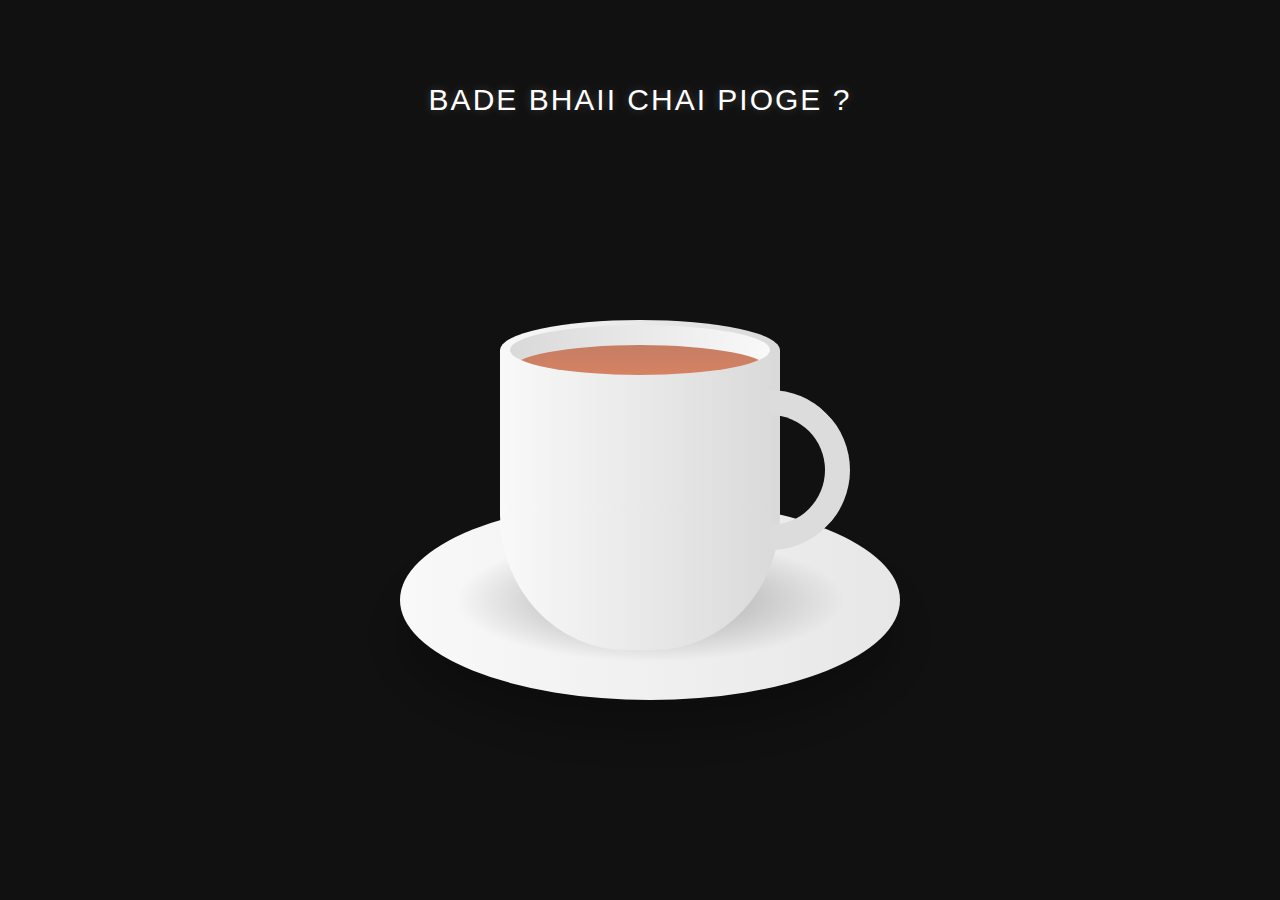
<file: load.html>
<!DOCTYPE html>
<html lang="en">
<head>
    <meta charset="UTF-8">
    <meta name="viewport" content="width=device-width, initial-scale=1.0">
    <link rel="stylesheet" href="./assets/css/load.css">
    <link rel="shortcut icon" type="image/icon" href="https://cdn.discordapp.com/attachments/1138178343284514938/1208339415760638012/brplogotricolor.png?ex=669d7906&is=669c2786&hm=e479d1d66a064ac8df8514deec9ef5689c03e2753a82f68ea861406c8582d925&"/>
    <title>BRP CARS</title>
</head>
<body>
    <p class="loading">Bade Bhaii Chai Pioge ?</p>
    <div class="container">
        
        <div class="plate"></div>
        <div class="cup">
            <div class="top">
                <div class="vapour">
                    <span style="--i:1"></span>  
                    <span style="--i:2"></span>
                    <span style="--i:3"></span>   
                    <span style="--i:4"></span>
                    <span style="--i:5"></span>
                    <span style="--i:6"></span>
                    <span style="--i:7"></span>
                    <span style="--i:8"></span>
                    <span style="--i:9"></span>
                    <span style="--i:10"></span>
                    <span style="--i:11"></span>
                    <span style="--i:12"></span>
                    <span style="--i:13"></span>
                    <span style="--i:14"></span>
                    <span style="--i:15"></span>
                    <span style="--i:16"></span>
                    <span style="--i:17"></span>
                    <span style="--i:18"></span>
                    <span style="--i:19"></span>
                    <span style="--i:20"></span>
                </div>
    
                <div class="circle">
                    <div class="tea"></div>
                </div>
            </div>
    
            <div class="handle"></div>
        </div>
    </div>
</body>
</html>
</file>
<file: assets/css/load.css>
* {
    margin: 0;
    padding: 0;
    box-sizing: border-box;
}

body {
    display: flex;
    justify-content: center;
    align-items: center;
    min-height: 100vh;
    background-color: #111111;
}

.container {
    position: relative;
    top: 50px;
}

.cup {
    position: relative;
    width: 280px;
    height: 300px;
    background: linear-gradient(to right, #f9f9f9, #d9d9d9);
    border-bottom-left-radius: 45%;
    border-bottom-right-radius: 45%;
}

.top {
    position: absolute;
    top: -30px;
    left: 0;
    width: 100%;
    height: 60px;
    background: linear-gradient(to right, #f9f9f9, #d9d9d9);
    border-radius: 50%;
    -webkit-border-radius: 50%;
    -moz-border-radius: 50%;
    -ms-border-radius: 50%;
    -o-border-radius: 50%;
}

.circle {
    position: absolute;
    top: 5px;
    left: 10px;
    width: calc(100% - 20px);
    height: 50px;
    background: linear-gradient(to left, #f9f9f9, #d9d9d9);
    border-radius: 50%;
    -webkit-border-radius: 50%;
    -moz-border-radius: 50%;
    -ms-border-radius: 50%;
    -o-border-radius: 50%;
    overflow: hidden;
}

.tea {
    position: absolute;
    top: 20px;
    left: 0;
    width: 100%;
    height: 100%;
    background: linear-gradient(#c57e64, #e28462);
    border-radius: 50%;
    -webkit-border-radius: 50%;
    -moz-border-radius: 50%;
    -ms-border-radius: 50%;
    -o-border-radius: 50%;
}

.handle {
    position: absolute;
    right: -70px;
    top: 40px;
    width: 160px;
    height: 160px;
    border: 25px solid #dcdcdc;
    border-left: 25px solid transparent;
    border-bottom: 25px solid transparent;
    border-radius: 50%;
    -webkit-border-radius: 50%;
    -moz-border-radius: 50%;
    -ms-border-radius: 50%;
    -o-border-radius: 50%;
    transform: rotate(45deg);
    -webkit-transform: rotate(45deg);
    -moz-transform: rotate(45deg);
    -ms-transform: rotate(45deg);
    -o-transform: rotate(45deg);
}

.plate {
    position: absolute;
    bottom: -50px;
    left: 50px;
    transform: translateX(-150px);
    -webkit-transform: translateX(-150px);
    -moz-transform: translateX(-150px);
    -ms-transform: translateX(-150px);
    -o-transform: translateX(-150px);
    width: 500px;
    height: 200px;
    background: linear-gradient(to right, #f9f9f9, #e7e7e7);
    border-radius: 50%;
    -webkit-border-radius: 50%;
    -moz-border-radius: 50%;
    -ms-border-radius: 50%;
    -o-border-radius: 50%;
    box-shadow: 0 35px 35px rgba(0, 0, 0, 0.2);
}

.plate::before {
    content: '';
    position: absolute;
    top: 30px;
    left: 30px;
    right: 30px;
    bottom: 30px;
    background: radial-gradient(rgba(0, 0, 0, 0.2) 25%, transparent, transparent);
    border-radius: 50%;
    -webkit-border-radius: 50%;
    -moz-border-radius: 50%;
    -ms-border-radius: 50%;
    -o-border-radius: 50%;
}

.vapour {
    position: relative;
    display: flex;
    z-index: 1;
    padding: 0 20px;
}

.vapour span {
    position: relative;
    bottom: 50px;
    display: block;
    margin: 0 2px 50px;
    min-width: 8px;
    height: 100px;
    background-color: #fff;
    border-radius: 50%;
    -webkit-border-radius: 50%;
    -moz-border-radius: 50%;
    -ms-border-radius: 50%;
    -o-border-radius: 50%;
    animation: animate 5s linear infinite;
    -webkit-animation: animate 5s linear infinite;
    opacity: 0;
    filter: blur(8px);
    -webkit-filter: blur(8px);
    animation-delay: calc(var(--i) * 0.5s);
}

@keyframes animate {
    0% {
        transform: translateY(0) scaleX(1);
        -webkit-transform: translateY(0) scaleX(1);
        -moz-transform: translateY(0) scaleX(1);
        -ms-transform: translateY(0) scaleX(1);
        -o-transform: translateY(0) scaleX(1);
        opacity: 0;
    }

    15% {
        opacity: 1;
    }

    50% {
        transform: translateY(-150px) scaleX(5);
        -webkit-transform: translateY(-150px) scaleX(5);
        -moz-transform: translateY(-150px) scaleX(5);
        -ms-transform: translateY(-150px) scaleX(5);
        -o-transform: translateY(-150px) scaleX(5);
    }

    95% {
        opacity: 0;
    }

    100% {
        transform: translateY(-300px) scaleX(10);
        -webkit-transform: translateY(-300px) scaleX(10);
        -moz-transform: translateY(-300px) scaleX(10);
        -ms-transform: translateY(-300px) scaleX(10);
        -o-transform: translateY(-300px) scaleX(10);
    }
}

.loading {
    position: absolute;
    top: 100px;
    left: 50%;
    transform: translate(-50%, -50%);
    -webkit-transform: translate(-50%, -50%);
    -moz-transform: translate(-50%, -50%);
    -ms-transform: translate(-50%, -50%);
    -o-transform: translate(-50%, -50%);
    font-size: 30px;
    color: #fff;
    font-family: 'Arial', sans-serif;
    text-transform: uppercase;
    letter-spacing: 2px;
    text-shadow: 0 0 10px rgba(255, 255, 255, 0.2);
}
</file>
